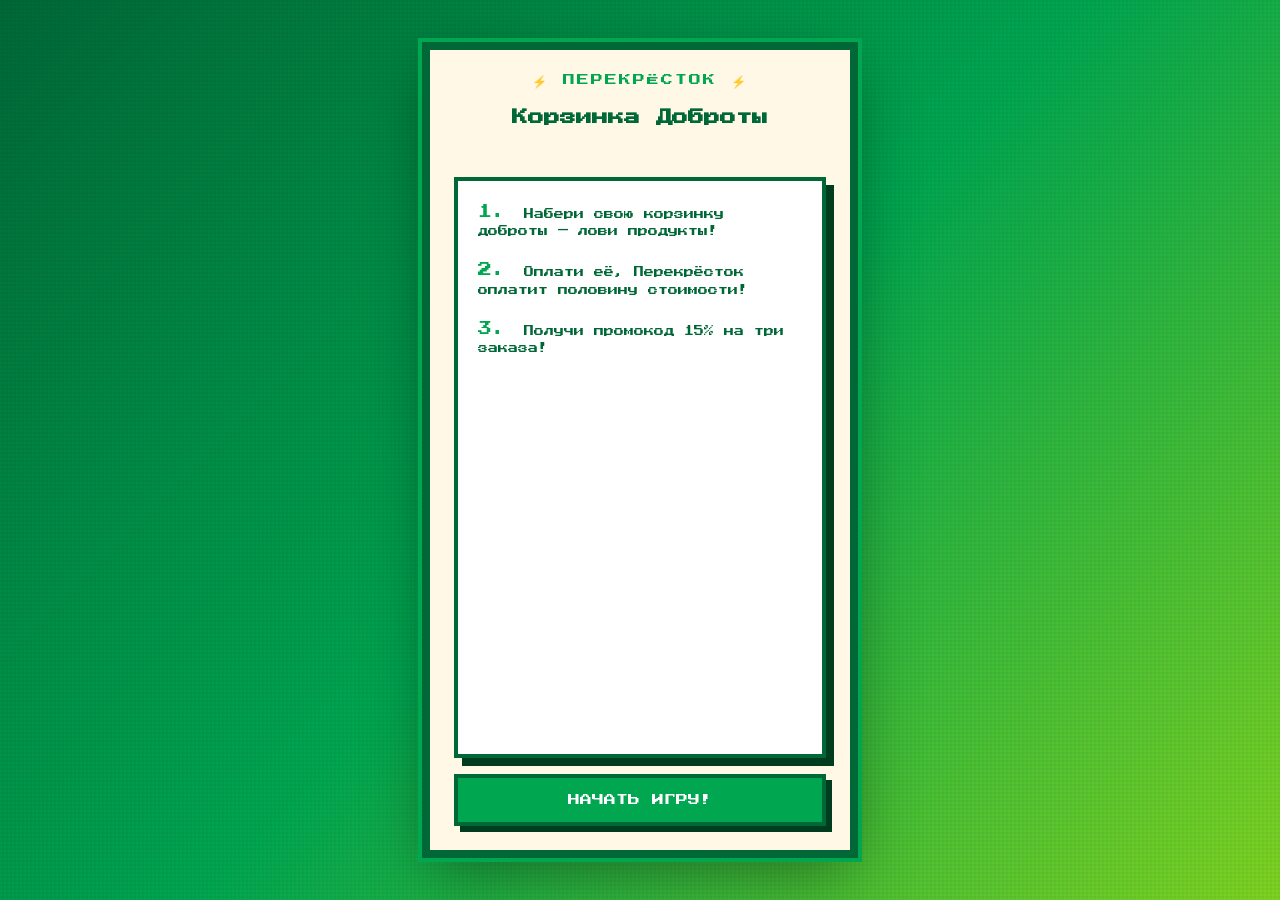
<file: index.html>
<!DOCTYPE html>
<html lang="ru">
<head>
    <meta charset="UTF-8">
    <meta name="viewport" content="width=device-width, initial-scale=1.0, maximum-scale=1.0, user-scalable=no">
    <title>Корзинка доброты | Перекрёсток</title>
    <style>
        @import url('https://fonts.googleapis.com/css2?family=Press+Start+2P&display=swap');
        
        :root {
            --perekrestok-green: #00a650;
            --perekrestok-dark: #006837;
            --perekrestok-light: #7ed321;
            --pixel-shadow: #003d1f;
            --white: #ffffff;
            --cream: #fff8e7;
            --red: #ff3838;
            --gold: #ffd700;
        }
        
        * {
            margin: 0;
            padding: 0;
            box-sizing: border-box;
        }
        
        body {
            font-family: 'Press Start 2P', cursive;
            background: linear-gradient(135deg, var(--perekrestok-dark) 0%, var(--perekrestok-green) 50%, var(--perekrestok-light) 100%);
            min-height: 100vh;
            display: flex;
            justify-content: center;
            align-items: center;
            overflow: hidden;
            position: relative;
        }
        
        body::before {
            content: '';
            position: absolute;
            inset: 0;
            background: 
                repeating-linear-gradient(0deg, transparent, transparent 2px, rgba(0,0,0,0.03) 2px, rgba(0,0,0,0.03) 4px),
                repeating-linear-gradient(90deg, transparent, transparent 2px, rgba(0,0,0,0.03) 2px, rgba(0,0,0,0.03) 4px);
            pointer-events: none;
            animation: scanlines 8s linear infinite;
        }
        
        @keyframes scanlines {
            0% { transform: translateY(0); }
            100% { transform: translateY(4px); }
        }
        
        .container {
            width: 100%;
            max-width: 420px;
            height: 100vh;
            max-height: 800px;
            background: var(--cream);
            box-shadow: 
                0 0 0 8px var(--perekrestok-dark),
                0 0 0 12px var(--perekrestok-green),
                0 20px 60px rgba(0,0,0,0.4);
            position: relative;
            overflow: hidden;
            image-rendering: pixelated;
            image-rendering: crisp-edges;
        }
        
        .screen {
            width: 100%;
            height: 100%;
            position: absolute;
            top: 0;
            left: 0;
            display: none;
            flex-direction: column;
            padding: 24px;
            animation: fadeIn 0.3s ease-out;
        }
        
        .screen.active {
            display: flex;
        }
        
        @keyframes fadeIn {
            from { opacity: 0; transform: scale(0.95); }
            to { opacity: 1; transform: scale(1); }
        }
        
        .header {
            text-align: center;
            margin-bottom: 24px;
        }
        
        .logo {
            font-size: 12px;
            color: var(--perekrestok-green);
            margin-bottom: 16px;
            text-transform: uppercase;
            letter-spacing: 2px;
            animation: pulse 2s ease-in-out infinite;
        }
        
        @keyframes pulse {
            0%, 100% { opacity: 1; }
            50% { opacity: 0.7; }
        }
        
        h1 {
            font-size: 16px;
            color: var(--perekrestok-dark);
            line-height: 1.5;
            margin-bottom: 8px;
        }
        
        .rules-list {
            background: white;
            border: 4px solid var(--perekrestok-dark);
            padding: 20px;
            margin: 16px 0;
            flex: 1;
            box-shadow: 8px 8px 0 var(--pixel-shadow);
        }
        
        .rule {
            margin-bottom: 20px;
            line-height: 1.6;
            font-size: 10px;
            color: var(--perekrestok-dark);
        }
        
        .rule:last-child {
            margin-bottom: 0;
        }
        
        .rule-number {
            color: var(--perekrestok-green);
            font-size: 14px;
            display: inline-block;
            margin-right: 8px;
        }
        
        .btn {
            background: var(--perekrestok-green);
            color: white;
            border: 4px solid var(--perekrestok-dark);
            padding: 16px 24px;
            font-family: 'Press Start 2P', cursive;
            font-size: 12px;
            cursor: pointer;
            text-transform: uppercase;
            box-shadow: 6px 6px 0 var(--pixel-shadow);
            transition: all 0.1s;
            position: relative;
            overflow: hidden;
        }
        
        .btn:hover {
            background: var(--perekrestok-light);
            transform: translate(2px, 2px);
            box-shadow: 4px 4px 0 var(--pixel-shadow);
        }
        
        .btn:active {
            transform: translate(4px, 4px);
            box-shadow: 2px 2px 0 var(--pixel-shadow);
        }
        
        .game-area {
            flex: 1;
            position: relative;
            background: #87ceeb;
            border: 4px solid var(--perekrestok-dark);
            overflow: hidden;
            margin-bottom: 16px;
        }
        
        .game-info {
            display: flex;
            justify-content: space-between;
            margin-bottom: 12px;
            padding: 12px;
            background: white;
            border: 4px solid var(--perekrestok-dark);
            box-shadow: 4px 4px 0 var(--pixel-shadow);
        }
        
        .info-item {
            font-size: 10px;
            color: var(--perekrestok-dark);
        }
        
        .info-value {
            color: var(--perekrestok-green);
            font-size: 12px;
            display: block;
            margin-top: 4px;
        }
        
        .basket {
            width: 80px;
            height: 60px;
            position: absolute;
            bottom: 20px;
            left: 50%;
            transform: translateX(-50%);
            transition: left 0.1s linear;
        }
        
        .basket-body {
            width: 100%;
            height: 100%;
            background: var(--perekrestok-green);
            border: 3px solid var(--perekrestok-dark);
            position: relative;
            clip-path: polygon(15% 0%, 85% 0%, 100% 100%, 0% 100%);
        }
        
        .basket-handle {
            width: 60%;
            height: 20px;
            border: 3px solid var(--perekrestok-dark);
            border-bottom: none;
            border-radius: 50% 50% 0 0;
            position: absolute;
            top: -15px;
            left: 20%;
            background: transparent;
        }
        
        .product {
            width: 40px;
            height: 40px;
            position: absolute;
            animation: fall linear;
        }
        
        @keyframes fall {
            from { top: -50px; }
            to { top: 100%; }
        }
        
        .product-sprite {
            width: 100%;
            height: 100%;
            border: 3px solid var(--perekrestok-dark);
            position: relative;
        }
        
        /* Pixel art products */
        .tomato {
            background: #ff6347;
            border-radius: 50%;
        }
        
        .tomato::after {
            content: '';
            width: 12px;
            height: 8px;
            background: #228b22;
            position: absolute;
            top: -4px;
            left: 50%;
            transform: translateX(-50%);
            border-radius: 50% 50% 0 0;
        }
        
        .carrot {
            background: #ff8c00;
            clip-path: polygon(50% 0%, 70% 20%, 60% 100%, 40% 100%, 30% 20%);
        }
        
        .carrot::after {
            content: '';
            width: 16px;
            height: 12px;
            background: #228b22;
            position: absolute;
            top: -6px;
            left: 50%;
            transform: translateX(-50%);
        }
        
        .apple {
            background: #dc143c;
            border-radius: 45%;
        }
        
        .apple::after {
            content: '';
            width: 8px;
            height: 12px;
            background: #8b4513;
            position: absolute;
            top: -6px;
            left: 50%;
            transform: translateX(-50%);
        }
        
        .banana {
            background: #ffd700;
            border-radius: 50% 50% 40% 40%;
            transform: rotate(-30deg);
        }
        
        .milk {
            background: white;
            border-radius: 3px 3px 0 0;
        }
        
        .milk::after {
            content: '';
            width: 60%;
            height: 40%;
            background: var(--perekrestok-green);
            position: absolute;
            top: 15%;
            left: 20%;
        }
        
        .bread {
            background: #daa520;
            border-radius: 40% 40% 20% 20%;
        }
        
        .bread::before {
            content: '';
            width: 80%;
            height: 3px;
            background: var(--perekrestok-dark);
            position: absolute;
            top: 50%;
            left: 10%;
        }
        
        .result-screen {
            text-align: center;
        }
        
        .result-amount {
            font-size: 32px;
            color: var(--perekrestok-green);
            margin: 24px 0;
            animation: bounce 0.6s ease-out;
        }
        
        @keyframes bounce {
            0%, 100% { transform: scale(1); }
            50% { transform: scale(1.1); }
        }
        
        .result-message {
            font-size: 11px;
            line-height: 1.8;
            color: var(--perekrestok-dark);
            margin: 24px 0;
            padding: 20px;
            background: white;
            border: 4px solid var(--perekrestok-dark);
            box-shadow: 6px 6px 0 var(--pixel-shadow);
        }
        
        .promo-box {
            background: var(--gold);
            border: 4px solid var(--perekrestok-dark);
            padding: 16px;
            margin: 20px 0;
            box-shadow: 6px 6px 0 var(--pixel-shadow);
            animation: shimmer 2s ease-in-out infinite;
        }
        
        @keyframes shimmer {
            0%, 100% { opacity: 1; }
            50% { opacity: 0.9; }
        }
        
        .promo-text {
            font-size: 9px;
            color: var(--perekrestok-dark);
            line-height: 1.6;
        }
        
        .icon {
            display: inline-block;
            margin: 0 4px;
        }
        
        .progress-bar {
            width: 100%;
            height: 20px;
            background: white;
            border: 3px solid var(--perekrestok-dark);
            margin-top: 8px;
            overflow: hidden;
        }
        
        .progress-fill {
            height: 100%;
            background: var(--perekrestok-green);
            transition: width 0.3s;
            position: relative;
        }
        
        .progress-fill::after {
            content: '';
            position: absolute;
            inset: 0;
            background: repeating-linear-gradient(
                45deg,
                transparent,
                transparent 5px,
                rgba(255,255,255,0.3) 5px,
                rgba(255,255,255,0.3) 10px
            );
            animation: progress-stripes 1s linear infinite;
        }
        
        @keyframes progress-stripes {
            from { transform: translateX(0); }
            to { transform: translateX(10px); }
        }
    </style>
</head>
<body>
    <div class="container">
        <!-- Screen 1: Rules -->
        <div class="screen active" id="rulesScreen">
            <div class="header">
                <div class="logo">⚡ Перекрёсток ⚡</div>
                <h1>Корзинка Доброты</h1>
            </div>
            
            <div class="rules-list">
                <div class="rule">
                    <span class="rule-number">1.</span>
                    Набери свою корзинку доброты — лови продукты!
                </div>
                <div class="rule">
                    <span class="rule-number">2.</span>
                    Оплати её, Перекрёсток оплатит половину стоимости!
                </div>
                <div class="rule">
                    <span class="rule-number">3.</span>
                    Получи промокод 15% на три заказа!
                </div>
            </div>
            
            <button class="btn" onclick="startGame()">
                Начать игру!
            </button>
        </div>
        
        <!-- Screen 2: Game -->
        <div class="screen" id="gameScreen">
            <div class="game-info">
                <div class="info-item">
                    Время: <span class="info-value" id="timer">60</span>
                </div>
                <div class="info-item">
                    Сумма: <span class="info-value" id="money">0₽</span>
                </div>
            </div>
            
            <div class="game-area" id="gameArea">
                <div class="basket" id="basket">
                    <div class="basket-handle"></div>
                    <div class="basket-body"></div>
                </div>
            </div>
            
            <div class="info-item" style="text-align: center; font-size: 9px;">
                Цель: 300₽
                <div class="progress-bar">
                    <div class="progress-fill" id="progressBar" style="width: 0%"></div>
                </div>
            </div>
        </div>
        
        <!-- Screen 3: Results -->
        <div class="screen" id="resultScreen">
            <div class="header">
                <div class="logo">⚡ Перекрёсток ⚡</div>
                <h1 id="resultTitle">Победа!</h1>
            </div>
            
            <div class="result-amount" id="resultAmount">0₽</div>
            
            <div class="result-message" id="resultMessage">
                Отличная работа! Ты собрал продуктов на крупную сумму!
            </div>
            
            <div class="promo-box">
                <div class="promo-text">
                    <span class="icon">🎁</span>
                    Половину оплатит Перекрёсток!
                    <span class="icon">🎁</span>
                    <br><br>
                    Плюс промокод 15% на три заказа!
                </div>
            </div>
            
            <button class="btn" onclick="addToCart()">
                Добавить в заказ
            </button>
        </div>
    </div>

    <script>
        const GAME_DURATION = 60; // seconds
        const MIN_AMOUNT = 300;
        const SPAWN_INTERVAL = 800; // ms
        const FALL_SPEED = 3; // seconds
        
        const products = [
            { name: 'tomato', price: 45, class: 'tomato' },
            { name: 'carrot', price: 35, class: 'carrot' },
            { name: 'apple', price: 50, class: 'apple' },
            { name: 'banana', price: 60, class: 'banana' },
            { name: 'milk', price: 85, class: 'milk' },
            { name: 'bread', price: 55, class: 'bread' }
        ];
        
        let gameState = {
            money: 0,
            timeLeft: GAME_DURATION,
            basketPosition: 50,
            isPlaying: false,
            spawnTimer: null,
            gameTimer: null
        };
        
        function startGame() {
            document.getElementById('rulesScreen').classList.remove('active');
            document.getElementById('gameScreen').classList.add('active');
            
            gameState.money = 0;
            gameState.timeLeft = GAME_DURATION;
            gameState.basketPosition = 50;
            gameState.isPlaying = true;
            
            updateDisplay();
            startTimers();
            setupControls();
        }
        
        function setupControls() {
            const gameArea = document.getElementById('gameArea');
            const basket = document.getElementById('basket');
            
            // Touch controls
            gameArea.addEventListener('touchmove', (e) => {
                e.preventDefault();
                const touch = e.touches[0];
                const rect = gameArea.getBoundingClientRect();
                const x = touch.clientX - rect.left;
                const percentage = (x / rect.width) * 100;
                gameState.basketPosition = Math.max(10, Math.min(90, percentage));
                basket.style.left = gameState.basketPosition + '%';
            });
            
            // Mouse controls
            gameArea.addEventListener('mousemove', (e) => {
                const rect = gameArea.getBoundingClientRect();
                const x = e.clientX - rect.left;
                const percentage = (x / rect.width) * 100;
                gameState.basketPosition = Math.max(10, Math.min(90, percentage));
                basket.style.left = gameState.basketPosition + '%';
            });
        }
        
        function startTimers() {
            // Spawn products
            gameState.spawnTimer = setInterval(spawnProduct, SPAWN_INTERVAL);
            
            // Game timer
            gameState.gameTimer = setInterval(() => {
                gameState.timeLeft--;
                updateDisplay();
                
                if (gameState.timeLeft <= 0) {
                    endGame();
                }
            }, 1000);
        }
        
        function spawnProduct() {
            if (!gameState.isPlaying) return;
            
            const product = products[Math.floor(Math.random() * products.length)];
            const gameArea = document.getElementById('gameArea');
            const productEl = document.createElement('div');
            
            productEl.className = 'product';
            productEl.style.left = Math.random() * 90 + 5 + '%';
            productEl.style.animationDuration = FALL_SPEED + 's';
            productEl.innerHTML = `<div class="product-sprite ${product.class}"></div>`;
            productEl.dataset.price = product.price;
            
            gameArea.appendChild(productEl);
            
            // Check collision
            const checkCollision = setInterval(() => {
                if (!gameState.isPlaying) {
                    clearInterval(checkCollision);
                    return;
                }
                
                const productRect = productEl.getBoundingClientRect();
                const basketEl = document.getElementById('basket');
                const basketRect = basketEl.getBoundingClientRect();
                
                // Check if product is at basket level
                if (productRect.bottom >= basketRect.top && 
                    productRect.bottom <= basketRect.bottom + 20) {
                    
                    // Check horizontal overlap
                    if (productRect.left < basketRect.right && 
                        productRect.right > basketRect.left) {
                        // Caught!
                        gameState.money += parseInt(product.price);
                        updateDisplay();
                        productEl.remove();
                        clearInterval(checkCollision);
                    }
                }
                
                // Remove if out of bounds
                if (productRect.top > gameArea.clientHeight) {
                    productEl.remove();
                    clearInterval(checkCollision);
                }
            }, 50);
        }
        
        function updateDisplay() {
            document.getElementById('timer').textContent = gameState.timeLeft;
            document.getElementById('money').textContent = gameState.money + '₽';
            
            const progress = Math.min(100, (gameState.money / MIN_AMOUNT) * 100);
            document.getElementById('progressBar').style.width = progress + '%';
        }
        
        function endGame() {
            gameState.isPlaying = false;
            clearInterval(gameState.spawnTimer);
            clearInterval(gameState.gameTimer);
            
            // Clear remaining products
            document.querySelectorAll('.product').forEach(p => p.remove());
            
            showResults();
        }
        
        function showResults() {
            document.getElementById('gameScreen').classList.remove('active');
            document.getElementById('resultScreen').classList.add('active');
            
            const amount = gameState.money;
            document.getElementById('resultAmount').textContent = amount + '₽';
            
            let title = '';
            let message = '';
            
            if (amount >= 500) {
                title = 'Невероятно!';
                message = `Ты мастер доброты! Собрал целых ${amount}₽! Перекрёсток оплатит половину — это ${Math.floor(amount/2)}₽! Добавь продукты в корзину и получи ещё промокод 15% на три заказа!`;
            } else if (amount >= MIN_AMOUNT) {
                title = 'Отлично!';
                message = `Супер результат! Ты набрал ${amount}₽ добрых продуктов! Перекрёсток оплатит половину — ${Math.floor(amount/2)}₽! Жми кнопку ниже и получи промокод 15% на три заказа!`;
            } else {
                title = 'Хороший старт!';
                message = `Ты собрал ${amount}₽! Это меньше цели в ${MIN_AMOUNT}₽, но всё равно круто! Перекрёсток поддержит твою доброту — половину оплатим мы! Добавляй в корзину!`;
            }
            
            document.getElementById('resultTitle').textContent = title;
            document.getElementById('resultMessage').textContent = message;
        }
        
        function addToCart() {
            alert('🎉 Отлично! Содержимое корзинки добавлено в твой заказ!\n\n💚 Перекрёсток оплатит половину стоимости\n🎫 Промокод 15% на три заказа уже у тебя!\n\nСпасибо за участие в акции "Корзинка доброты"!');
            
            // Restart game
            document.getElementById('resultScreen').classList.remove('active');
            document.getElementById('rulesScreen').classList.add('active');
        }
    </script>
</body>
</html>
</file>
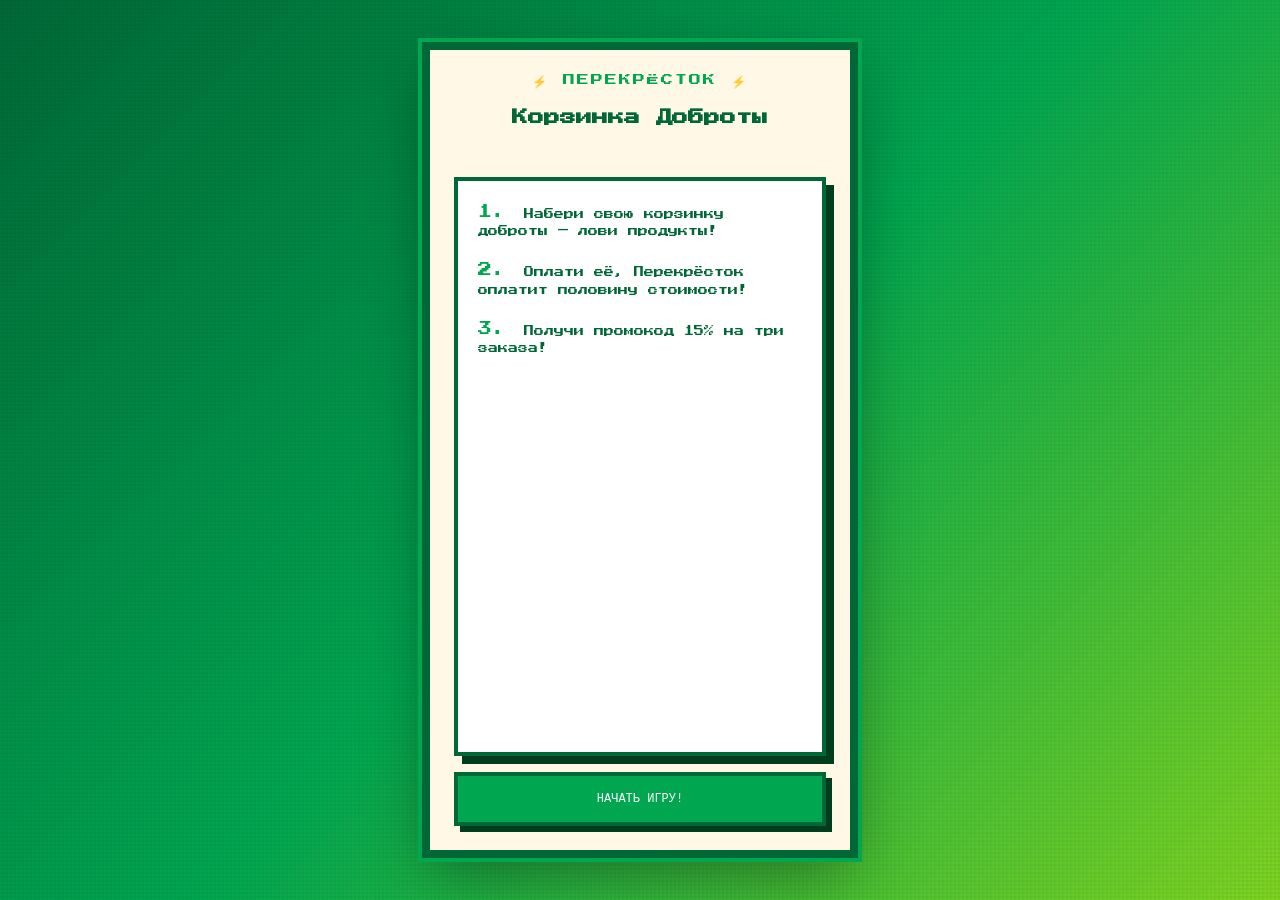
<file: perekrestok-game-offline.html>
<!DOCTYPE html>
<html lang="ru">
<head>
    <meta charset="UTF-8">
    <meta name="viewport" content="width=device-width, initial-scale=1.0, maximum-scale=1.0, user-scalable=no">
    <title>Корзинка доброты | Перекрёсток</title>
    <style>
        @import url('https://fonts.googleapis.com/css2?family=Press+Start+2P&display=swap');

        /* Fallback на системные моноширинные шрифты */
        :root {
            --perekrestok-green: #00a650;
            --perekrestok-dark: #006837;
            --perekrestok-light: #7ed321;
            --pixel-shadow: #003d1f;
            --white: #ffffff;
            --cream: #fff8e7;
            --red: #ff3838;
            --gold: #ffd700;
        }
        
        * {
            margin: 0;
            padding: 0;
            box-sizing: border-box;
        }
        
        body {
            font-family: 'Press Start 2P', cursive;
            background: linear-gradient(135deg, var(--perekrestok-dark) 0%, var(--perekrestok-green) 50%, var(--perekrestok-light) 100%);
            min-height: 100vh;
            display: flex;
            justify-content: center;
            align-items: center;
            overflow: hidden;
            position: relative;
        }
        
        body::before {
            content: '';
            position: absolute;
            inset: 0;
            background: 
                repeating-linear-gradient(0deg, transparent, transparent 2px, rgba(0,0,0,0.03) 2px, rgba(0,0,0,0.03) 4px),
                repeating-linear-gradient(90deg, transparent, transparent 2px, rgba(0,0,0,0.03) 2px, rgba(0,0,0,0.03) 4px);
            pointer-events: none;
            animation: scanlines 8s linear infinite;
        }
        
        @keyframes scanlines {
            0% { transform: translateY(0); }
            100% { transform: translateY(4px); }
        }
        
        .container {
            width: 100%;
            max-width: 420px;
            height: 100vh;
            max-height: 800px;
            background: var(--cream);
            box-shadow: 
                0 0 0 8px var(--perekrestok-dark),
                0 0 0 12px var(--perekrestok-green),
                0 20px 60px rgba(0,0,0,0.4);
            position: relative;
            overflow: hidden;
            image-rendering: pixelated;
            image-rendering: crisp-edges;
        }
        
        .screen {
            width: 100%;
            height: 100%;
            position: absolute;
            top: 0;
            left: 0;
            display: none;
            flex-direction: column;
            padding: 24px;
            animation: fadeIn 0.3s ease-out;
        }
        
        .screen.active {
            display: flex;
        }
        
        @keyframes fadeIn {
            from { opacity: 0; transform: scale(0.95); }
            to { opacity: 1; transform: scale(1); }
        }
        
        .header {
            text-align: center;
            margin-bottom: 24px;
        }
        
        .logo {
            font-size: 12px;
            color: var(--perekrestok-green);
            margin-bottom: 16px;
            text-transform: uppercase;
            letter-spacing: 2px;
            animation: pulse 2s ease-in-out infinite;
        }
        
        @keyframes pulse {
            0%, 100% { opacity: 1; }
            50% { opacity: 0.7; }
        }
        
        h1 {
            font-size: 16px;
            color: var(--perekrestok-dark);
            line-height: 1.5;
            margin-bottom: 8px;
        }
        
        .rules-list {
            background: white;
            border: 4px solid var(--perekrestok-dark);
            padding: 20px;
            margin: 16px 0;
            flex: 1;
            box-shadow: 8px 8px 0 var(--pixel-shadow);
        }
        
        .rule {
            margin-bottom: 20px;
            line-height: 1.6;
            font-size: 10px;
            color: var(--perekrestok-dark);
        }
        
        .rule:last-child {
            margin-bottom: 0;
        }
        
        .rule-number {
            color: var(--perekrestok-green);
            font-size: 14px;
            display: inline-block;
            margin-right: 8px;
        }
        
        .btn {
            background: var(--perekrestok-green);
            color: white;
            border: 4px solid var(--perekrestok-dark);
            padding: 16px 24px;
            font-family: 'PressStart2P', 'Courier New', monospace;
            font-size: 12px;
            cursor: pointer;
            text-transform: uppercase;
            box-shadow: 6px 6px 0 var(--pixel-shadow);
            transition: all 0.1s;
            position: relative;
            overflow: hidden;
        }
        
        .btn:hover {
            background: var(--perekrestok-light);
            transform: translate(2px, 2px);
            box-shadow: 4px 4px 0 var(--pixel-shadow);
        }
        
        .btn:active {
            transform: translate(4px, 4px);
            box-shadow: 2px 2px 0 var(--pixel-shadow);
        }
        
        .game-area {
            flex: 1;
            position: relative;
            background: #87ceeb;
            border: 4px solid var(--perekrestok-dark);
            overflow: hidden;
            margin-bottom: 16px;
        }
        
        .game-info {
            display: flex;
            justify-content: space-between;
            margin-bottom: 12px;
            padding: 12px;
            background: white;
            border: 4px solid var(--perekrestok-dark);
            box-shadow: 4px 4px 0 var(--pixel-shadow);
        }
        
        .info-item {
            font-size: 10px;
            color: var(--perekrestok-dark);
        }
        
        .info-value {
            color: var(--perekrestok-green);
            font-size: 12px;
            display: block;
            margin-top: 4px;
        }
        
        .basket {
            width: 80px;
            height: 60px;
            position: absolute;
            bottom: 20px;
            left: 50%;
            transform: translateX(-50%);
            transition: left 0.1s linear;
        }
        
        .basket-body {
            width: 100%;
            height: 100%;
            background: var(--perekrestok-green);
            border: 3px solid var(--perekrestok-dark);
            position: relative;
            clip-path: polygon(15% 0%, 85% 0%, 100% 100%, 0% 100%);
        }
        
        .basket-handle {
            width: 60%;
            height: 20px;
            border: 3px solid var(--perekrestok-dark);
            border-bottom: none;
            border-radius: 50% 50% 0 0;
            position: absolute;
            top: -15px;
            left: 20%;
            background: transparent;
        }
        
        .product {
            width: 40px;
            height: 40px;
            position: absolute;
            animation: fall linear;
        }
        
        @keyframes fall {
            from { top: -50px; }
            to { top: 100%; }
        }
        
        .product-sprite {
            width: 100%;
            height: 100%;
            border: 3px solid var(--perekrestok-dark);
            position: relative;
        }
        
        /* Pixel art products */
        .tomato {
            background: #ff6347;
            border-radius: 50%;
        }
        
        .tomato::after {
            content: '';
            width: 12px;
            height: 8px;
            background: #228b22;
            position: absolute;
            top: -4px;
            left: 50%;
            transform: translateX(-50%);
            border-radius: 50% 50% 0 0;
        }
        
        .carrot {
            background: #ff8c00;
            clip-path: polygon(50% 0%, 70% 20%, 60% 100%, 40% 100%, 30% 20%);
        }
        
        .carrot::after {
            content: '';
            width: 16px;
            height: 12px;
            background: #228b22;
            position: absolute;
            top: -6px;
            left: 50%;
            transform: translateX(-50%);
        }
        
        .apple {
            background: #dc143c;
            border-radius: 45%;
        }
        
        .apple::after {
            content: '';
            width: 8px;
            height: 12px;
            background: #8b4513;
            position: absolute;
            top: -6px;
            left: 50%;
            transform: translateX(-50%);
        }
        
        .banana {
            background: #ffd700;
            border-radius: 50% 50% 40% 40%;
            transform: rotate(-30deg);
        }
        
        .milk {
            background: white;
            border-radius: 3px 3px 0 0;
        }
        
        .milk::after {
            content: '';
            width: 60%;
            height: 40%;
            background: var(--perekrestok-green);
            position: absolute;
            top: 15%;
            left: 20%;
        }
        
        .bread {
            background: #daa520;
            border-radius: 40% 40% 20% 20%;
        }
        
        .bread::before {
            content: '';
            width: 80%;
            height: 3px;
            background: var(--perekrestok-dark);
            position: absolute;
            top: 50%;
            left: 10%;
        }
        
        .result-screen {
            text-align: center;
        }
        
        .result-amount {
            font-size: 32px;
            color: var(--perekrestok-green);
            margin: 24px 0;
            animation: bounce 0.6s ease-out;
        }
        
        @keyframes bounce {
            0%, 100% { transform: scale(1); }
            50% { transform: scale(1.1); }
        }
        
        .result-message {
            font-size: 11px;
            line-height: 1.8;
            color: var(--perekrestok-dark);
            margin: 24px 0;
            padding: 20px;
            background: white;
            border: 4px solid var(--perekrestok-dark);
            box-shadow: 6px 6px 0 var(--pixel-shadow);
        }
        
        .promo-box {
            background: var(--gold);
            border: 4px solid var(--perekrestok-dark);
            padding: 16px;
            margin: 20px 0;
            box-shadow: 6px 6px 0 var(--pixel-shadow);
            animation: shimmer 2s ease-in-out infinite;
        }
        
        @keyframes shimmer {
            0%, 100% { opacity: 1; }
            50% { opacity: 0.9; }
        }
        
        .promo-text {
            font-size: 9px;
            color: var(--perekrestok-dark);
            line-height: 1.6;
        }
        
        .icon {
            display: inline-block;
            margin: 0 4px;
        }
        
        .progress-bar {
            width: 100%;
            height: 20px;
            background: white;
            border: 3px solid var(--perekrestok-dark);
            margin-top: 8px;
            overflow: hidden;
        }
        
        .progress-fill {
            height: 100%;
            background: var(--perekrestok-green);
            transition: width 0.3s;
            position: relative;
        }
        
        .progress-fill::after {
            content: '';
            position: absolute;
            inset: 0;
            background: repeating-linear-gradient(
                45deg,
                transparent,
                transparent 5px,
                rgba(255,255,255,0.3) 5px,
                rgba(255,255,255,0.3) 10px
            );
            animation: progress-stripes 1s linear infinite;
        }
        
        @keyframes progress-stripes {
            from { transform: translateX(0); }
            to { transform: translateX(10px); }
        }
    </style>
</head>
<body>
    <div class="container">
        <!-- Screen 1: Rules -->
        <div class="screen active" id="rulesScreen">
            <div class="header">
                <div class="logo">⚡ Перекрёсток ⚡</div>
                <h1>Корзинка Доброты</h1>
            </div>
            
            <div class="rules-list">
                <div class="rule">
                    <span class="rule-number">1.</span>
                    Набери свою корзинку доброты — лови продукты!
                </div>
                <div class="rule">
                    <span class="rule-number">2.</span>
                    Оплати её, Перекрёсток оплатит половину стоимости!
                </div>
                <div class="rule">
                    <span class="rule-number">3.</span>
                    Получи промокод 15% на три заказа!
                </div>
            </div>
            
            <button class="btn" onclick="startGame()">
                Начать игру!
            </button>
        </div>
        
        <!-- Screen 2: Game -->
        <div class="screen" id="gameScreen">
            <div class="game-info">
                <div class="info-item">
                    Время: <span class="info-value" id="timer">30</span>
                </div>
                <div class="info-item">
                    Сумма: <span class="info-value" id="money">0₽</span>
                </div>
            </div>
            
            <div class="game-area" id="gameArea">
                <div class="basket" id="basket">
                    <div class="basket-handle"></div>
                    <div class="basket-body"></div>
                </div>
            </div>
            
            <div class="info-item" style="text-align: center; font-size: 9px;">
                Цель: 300₽ | Победа: 1000₽
                <div class="progress-bar">
                    <div class="progress-fill" id="progressBar" style="width: 0%"></div>
                </div>
            </div>
        </div>
        
        <!-- Screen 3: Results -->
        <div class="screen" id="resultScreen">
            <div class="header">
                <div class="logo">⚡ Перекрёсток ⚡</div>
                <h1 id="resultTitle">Победа!</h1>
            </div>
            
            <div class="result-amount" id="resultAmount">0₽</div>
            
            <div class="result-message" id="resultMessage">
                Отличная работа! Ты собрал продуктов на крупную сумму!
            </div>
            
            <div class="promo-box">
                <div class="promo-text">
                    <span class="icon">🎁</span>
                    Половину оплатит Перекрёсток!
                    <span class="icon">🎁</span>
                    <br><br>
                    Плюс промокод 15% на три заказа!
                </div>
            </div>
            
            <button class="btn" onclick="addToCart()">
                Добавить в заказ
            </button>
        </div>
    </div>

    <script>
        const GAME_DURATION = 30; // seconds
        const MIN_AMOUNT = 300;
        const WIN_AMOUNT = 1000; // early win
        const SPAWN_INTERVAL = 600; // ms (faster spawning)
        const FALL_SPEED = 2.5; // seconds (faster falling)
        
        const products = [
            { name: 'tomato', price: 45, class: 'tomato' },
            { name: 'carrot', price: 35, class: 'carrot' },
            { name: 'apple', price: 50, class: 'apple' },
            { name: 'banana', price: 60, class: 'banana' },
            { name: 'milk', price: 85, class: 'milk' },
            { name: 'bread', price: 55, class: 'bread' }
        ];
        
        let gameState = {
            money: 0,
            timeLeft: GAME_DURATION,
            basketPosition: 50,
            isPlaying: false,
            spawnTimer: null,
            gameTimer: null
        };
        
        function startGame() {
            document.getElementById('rulesScreen').classList.remove('active');
            document.getElementById('gameScreen').classList.add('active');
            
            gameState.money = 0;
            gameState.timeLeft = GAME_DURATION;
            gameState.basketPosition = 50;
            gameState.isPlaying = true;
            
            updateDisplay();
            startTimers();
            setupControls();
        }
        
        function setupControls() {
            const gameArea = document.getElementById('gameArea');
            const basket = document.getElementById('basket');
            
            // Touch controls
            gameArea.addEventListener('touchmove', (e) => {
                e.preventDefault();
                const touch = e.touches[0];
                const rect = gameArea.getBoundingClientRect();
                const x = touch.clientX - rect.left;
                const percentage = (x / rect.width) * 100;
                gameState.basketPosition = Math.max(10, Math.min(90, percentage));
                basket.style.left = gameState.basketPosition + '%';
            });
            
            // Mouse controls
            gameArea.addEventListener('mousemove', (e) => {
                const rect = gameArea.getBoundingClientRect();
                const x = e.clientX - rect.left;
                const percentage = (x / rect.width) * 100;
                gameState.basketPosition = Math.max(10, Math.min(90, percentage));
                basket.style.left = gameState.basketPosition + '%';
            });
        }
        
        function startTimers() {
            // Spawn products
            gameState.spawnTimer = setInterval(spawnProduct, SPAWN_INTERVAL);
            
            // Game timer
            gameState.gameTimer = setInterval(() => {
                gameState.timeLeft--;
                updateDisplay();
                
                if (gameState.timeLeft <= 0) {
                    endGame();
                }
            }, 1000);
        }
        
        function spawnProduct() {
            if (!gameState.isPlaying) return;
            
            const product = products[Math.floor(Math.random() * products.length)];
            const gameArea = document.getElementById('gameArea');
            const productEl = document.createElement('div');
            
            productEl.className = 'product';
            productEl.style.left = Math.random() * 90 + 5 + '%';
            productEl.style.animationDuration = FALL_SPEED + 's';
            productEl.innerHTML = `<div class="product-sprite ${product.class}"></div>`;
            productEl.dataset.price = product.price;
            
            gameArea.appendChild(productEl);
            
            // Check collision
            const checkCollision = setInterval(() => {
                if (!gameState.isPlaying) {
                    clearInterval(checkCollision);
                    return;
                }
                
                const productRect = productEl.getBoundingClientRect();
                const basketEl = document.getElementById('basket');
                const basketRect = basketEl.getBoundingClientRect();
                
                // Check if product is at basket level
                if (productRect.bottom >= basketRect.top && 
                    productRect.bottom <= basketRect.bottom + 20) {
                    
                    // Check horizontal overlap
                    if (productRect.left < basketRect.right && 
                        productRect.right > basketRect.left) {
                        // Caught!
                        gameState.money += parseInt(product.price);
                        updateDisplay();
                        productEl.remove();
                        clearInterval(checkCollision);
                        
                        // Check for early win
                        if (gameState.money >= WIN_AMOUNT) {
                            setTimeout(() => endGame(), 500);
                        }
                    }
                }
                
                // Remove if out of bounds
                if (productRect.top > gameArea.clientHeight) {
                    productEl.remove();
                    clearInterval(checkCollision);
                }
            }, 50);
        }
        
        function updateDisplay() {
            document.getElementById('timer').textContent = gameState.timeLeft;
            document.getElementById('money').textContent = gameState.money + '₽';
            
            const progress = Math.min(100, (gameState.money / MIN_AMOUNT) * 100);
            document.getElementById('progressBar').style.width = progress + '%';
        }
        
        function endGame() {
            gameState.isPlaying = false;
            clearInterval(gameState.spawnTimer);
            clearInterval(gameState.gameTimer);
            
            // Clear remaining products
            document.querySelectorAll('.product').forEach(p => p.remove());
            
            showResults();
        }
        
        function showResults() {
            document.getElementById('gameScreen').classList.remove('active');
            document.getElementById('resultScreen').classList.add('active');
            
            const amount = gameState.money;
            const timeBonus = gameState.timeLeft > 0 ? ' досрочно!' : '!';
            document.getElementById('resultAmount').textContent = amount + '₽';
            
            let title = '';
            let message = '';
            
            if (amount >= WIN_AMOUNT) {
                title = 'Легенда' + timeBonus;
                message = `Невероятно! Ты набрал ${amount}₽${gameState.timeLeft > 0 ? ' за ' + (GAME_DURATION - gameState.timeLeft) + ' секунд' : ''}! Это рекорд доброты! Перекрёсток оплатит половину — целых ${Math.floor(amount/2)}₽! Забирай продукты и промокод 15% на три заказа!`;
            } else if (amount >= 500) {
                title = 'Невероятно!';
                message = `Ты мастер доброты! Собрал целых ${amount}₽! Перекрёсток оплатит половину — это ${Math.floor(amount/2)}₽! Добавь продукты в корзину и получи ещё промокод 15% на три заказа!`;
            } else if (amount >= MIN_AMOUNT) {
                title = 'Отлично!';
                message = `Супер результат! Ты набрал ${amount}₽ добрых продуктов! Перекрёсток оплатит половину — ${Math.floor(amount/2)}₽! Жми кнопку ниже и получи промокод 15% на три заказа!`;
            } else {
                title = 'Хороший старт!';
                message = `Ты собрал ${amount}₽! Это меньше цели в ${MIN_AMOUNT}₽, но всё равно круто! Перекрёсток поддержит твою доброту — половину оплатим мы! Добавляй в корзину!`;
            }
            
            document.getElementById('resultTitle').textContent = title;
            document.getElementById('resultMessage').textContent = message;
        }
        
        function addToCart() {
            alert('🎉 Отлично! Содержимое корзинки добавлено в твой заказ!\n\n💚 Перекрёсток оплатит половину стоимости\n🎫 Промокод 15% на три заказа уже у тебя!\n\nСпасибо за участие в акции "Корзинка доброты"!');
            
            // Restart game
            document.getElementById('resultScreen').classList.remove('active');
            document.getElementById('rulesScreen').classList.add('active');
        }
    </script>
</body>
</html>
</file>
